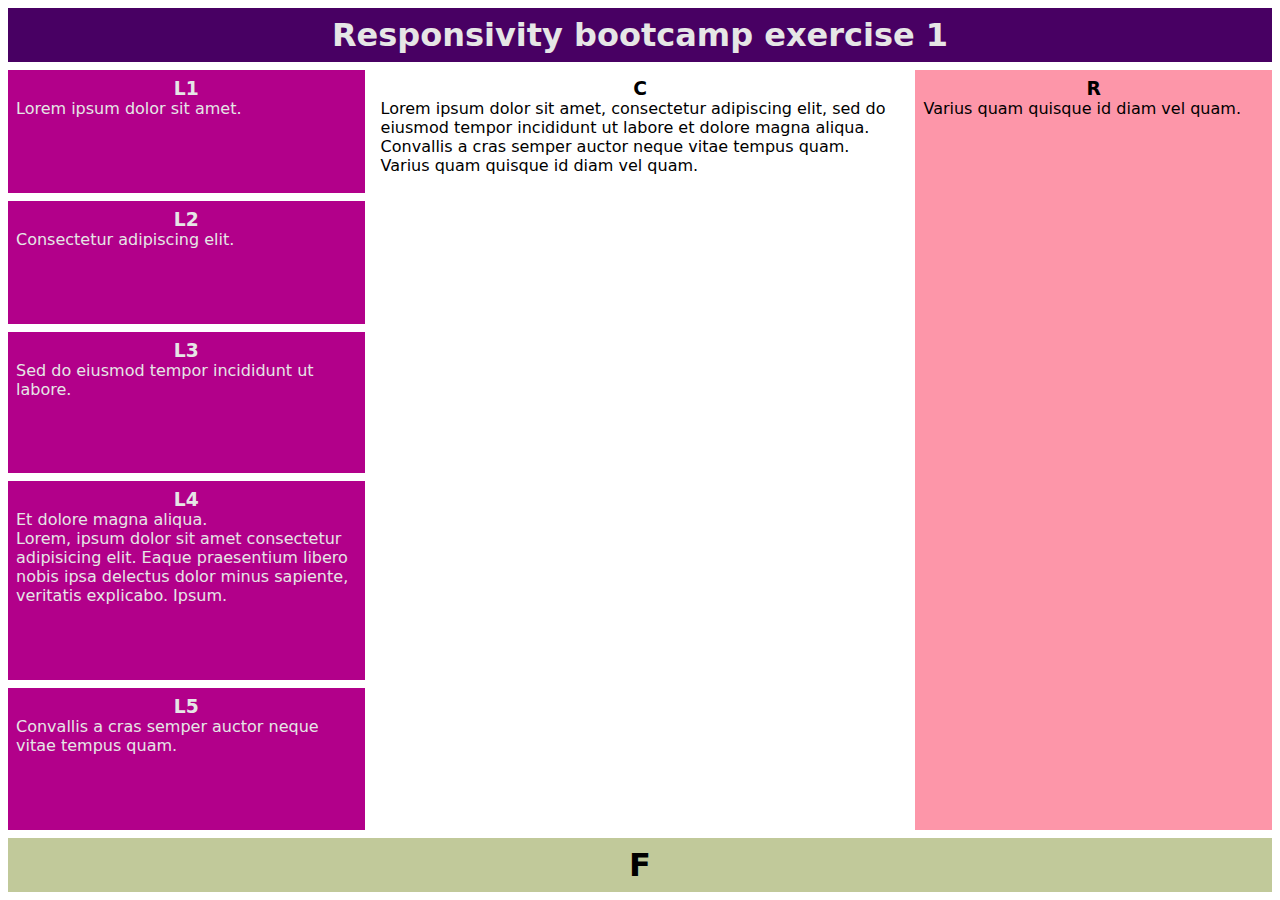
<file: respcamp1/index.html>
<!DOCTYPE html>
<html lang="en">

<head>
	<meta charset="UTF-8">
	<meta name="viewport" content="width=device-width, initial-scale=1.0">
	<link rel="stylesheet" href="index.css">
	<title>Responsivity bootcamp exercise 1</title>
</head>

<body>
	<header>
		<h1>Responsivity bootcamp exercise 1</h1>
	</header>

	<main>
		<aside class="left">
			<section class="l">
				<h3>L1</h3>
				<p>Lorem ipsum dolor sit amet.</p>
			</section>
			<section class="l">
				<h3>L2</h3>
				<p>Consectetur adipiscing elit.</p>
			</section>
			<section class="l">
				<h3>L3</h3>
				<p>Sed do eiusmod tempor incididunt ut labore.</p>
			</section>
			<section class="l">
				<h3>L4</h3>
				<p>Et dolore magna aliqua.</p>
				<p>Lorem, ipsum dolor sit amet consectetur adipisicing elit. Eaque praesentium libero nobis ipsa
					delectus dolor minus sapiente, veritatis explicabo. Ipsum.</p>
			</section>
			<section class="l">
				<h3>L5</h3>
				<p>Convallis a cras semper auctor neque vitae tempus quam.</p>
			</section>
		</aside>

		<div class="center">
			<section class="c">
				<h3>C</h3>
				<p>Lorem ipsum dolor sit amet, consectetur adipiscing elit, sed do eiusmod tempor incididunt ut labore
					et dolore magna aliqua. Convallis a cras semper auctor neque vitae tempus quam. Varius quam quisque
					id diam vel quam.</p>
			</section>
		</div>

		<aside class="right">
			<section class="r">
				<h3>R</h3>
				<p>Varius quam quisque id diam vel quam.</p>
			</section>
		</aside>

	</main>



	<footer>
		<h1>F</h1>
	</footer>

</body>

</html>
</file>
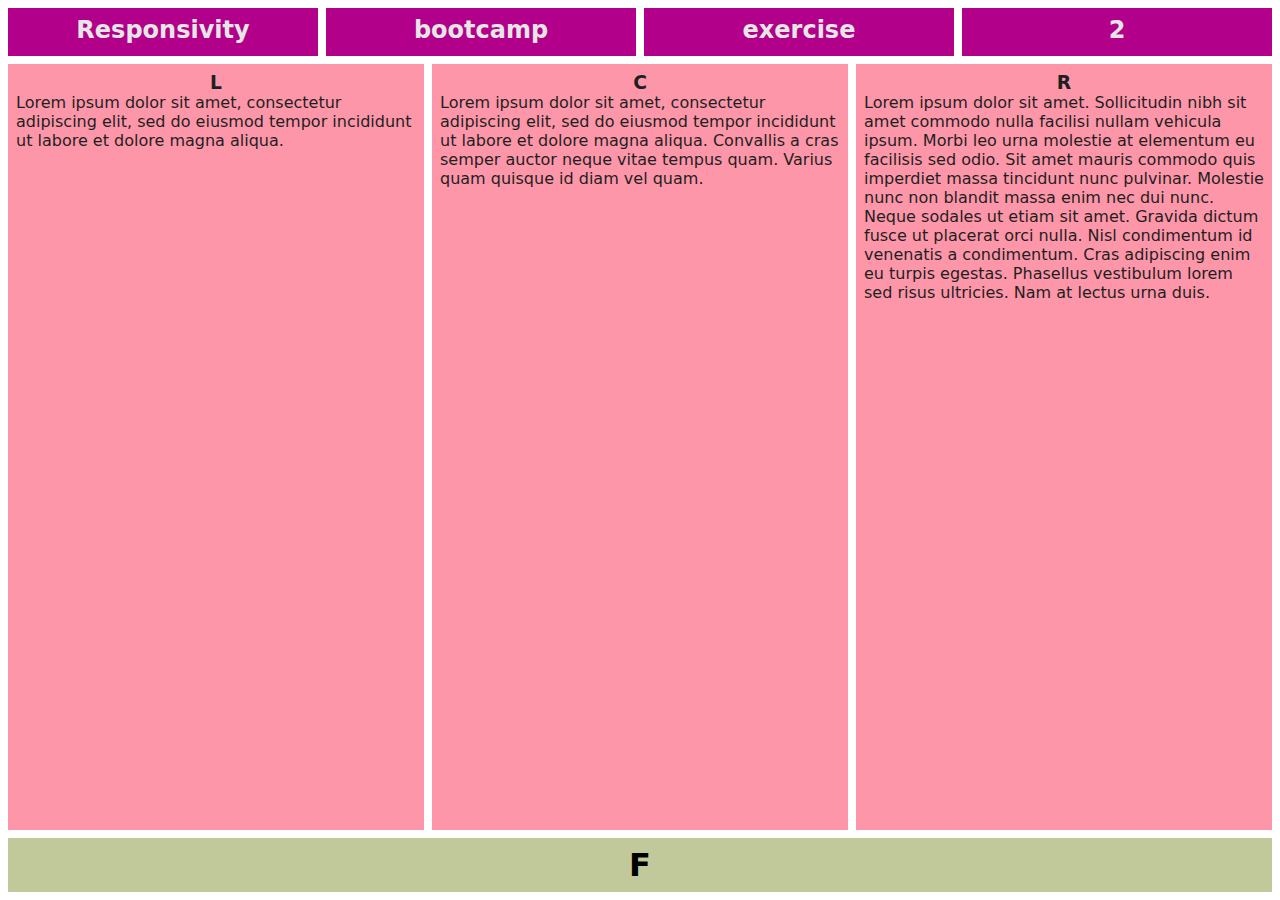
<file: respcamp2/index.html>
<!DOCTYPE html>
<html lang="en">

<head>
	<meta charset="UTF-8">
	<meta name="viewport" content="width=device-width, initial-scale=1.0">
	<link rel="stylesheet" href="index.css">
	<title>Responsivity bootcamp exercise 2</title>
</head>

<body>
	<header>
		<section>
			<h2>Responsivity</h2>
		</section>
		<section>
			<h2>bootcamp</h2>
		</section>
		<section>
			<h2>exercise</h2>
		</section>
		<section>
			<h2>2</h2>
		</section>
	</header>

	<main>
		<aside class="left">
			<section class="l">
				<h3>L</h3>
				<p>Lorem ipsum dolor sit amet, consectetur adipiscing elit, sed do eiusmod tempor incididunt ut labore
					et dolore magna aliqua.</p>
			</section>
		</aside>

		<div class="center">
			<section class="c">
				<h3>C</h3>
				<p>Lorem ipsum dolor sit amet, consectetur adipiscing elit, sed do eiusmod tempor incididunt ut labore
					et dolore magna aliqua. Convallis a cras semper auctor neque vitae tempus quam. Varius quam quisque
					id diam vel quam.</p>
			</section>
		</div>

		<aside class="right">
			<section class="r">
				<h3>R</h3>
				<p>Lorem ipsum dolor sit amet. Sollicitudin nibh sit amet commodo nulla facilisi nullam vehicula ipsum.
					Morbi leo urna molestie at elementum eu facilisis sed odio. Sit amet mauris commodo quis imperdiet
					massa tincidunt nunc pulvinar. Molestie nunc non blandit massa enim nec dui nunc. Neque sodales ut
					etiam sit amet. Gravida dictum fusce ut placerat orci nulla. Nisl condimentum id venenatis a
					condimentum. Cras adipiscing enim eu turpis egestas. Phasellus vestibulum lorem sed risus ultricies.
					Nam at lectus urna duis.</p>
			</section>
		</aside>

	</main>



	<footer>
		<h1>F</h1>
	</footer>
</body>

</html>
</file>
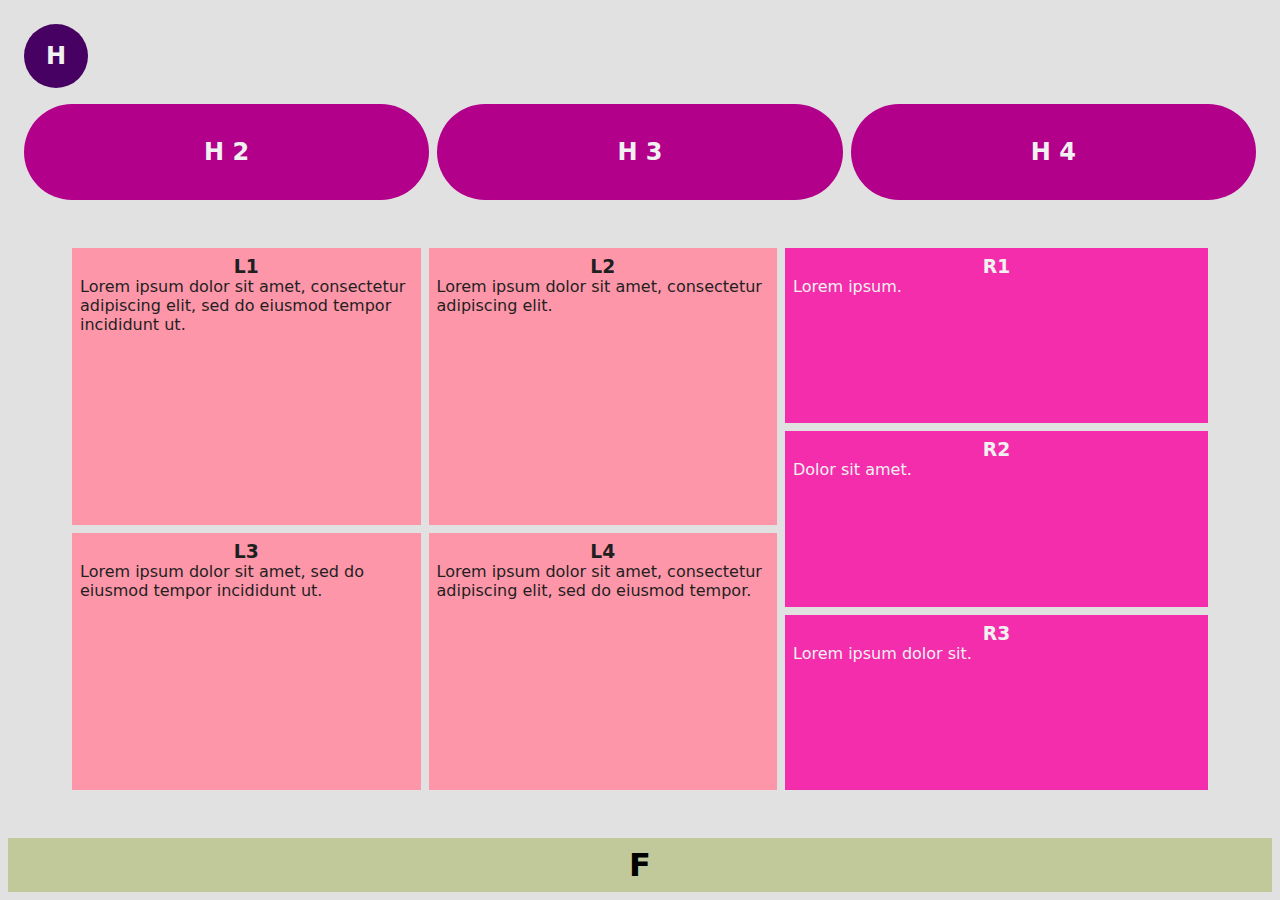
<file: respcamp3/index.html>
<!DOCTYPE html>
<html lang="en">

<head>
	<meta charset="UTF-8">
	<meta name="viewport" content="width=device-width, initial-scale=1.0">
	<link rel="stylesheet" href="index.css">
	<title>Responsivity bootcamp exercise 3</title>
</head>

<body>
	<header>
		<section class="corner">
			<h2>H</h2>
		</section>

		<div class="header-grid">
			<section class="h">
				<h2>H 2</h2>
			</section>
			<section class="h">
				<h2>H 3</h2>
			</section>
			<section class="h">
				<h2>H 4</h2>
			</section>
		</div>
	</header>

	<main>
		<aside class="left">
			<section class="l">
				<h3>L1</h3>
				<p>Lorem ipsum dolor sit amet, consectetur adipiscing elit, sed do eiusmod tempor incididunt ut.</p>
			</section>
			<section class="l">
				<h3>L2</h3>
				<p>Lorem ipsum dolor sit amet, consectetur adipiscing elit.</p>
			</section>
			<section class="l">
				<h3>L3</h3>
				<p>Lorem ipsum dolor sit amet, sed do eiusmod tempor incididunt ut.</p>
			</section>
			<section class="l">
				<h3>L4</h3>
				<p>Lorem ipsum dolor sit amet, consectetur adipiscing elit, sed do eiusmod tempor.</p>
			</section>
		</aside>

		<aside class="right">
			<section class="r">
				<h3>R1</h3>
				<p>Lorem ipsum.</p>
			</section>
			<section class="r">
				<h3>R2</h3>
				<p>Dolor sit amet.</p>
			</section>
			<section class="r">
				<h3>R3</h3>
				<p>Lorem ipsum dolor sit.</p>
			</section>
		</aside>

	</main>

	<footer>
		<h1>F</h1>
	</footer>
</body>

</html>
</file>
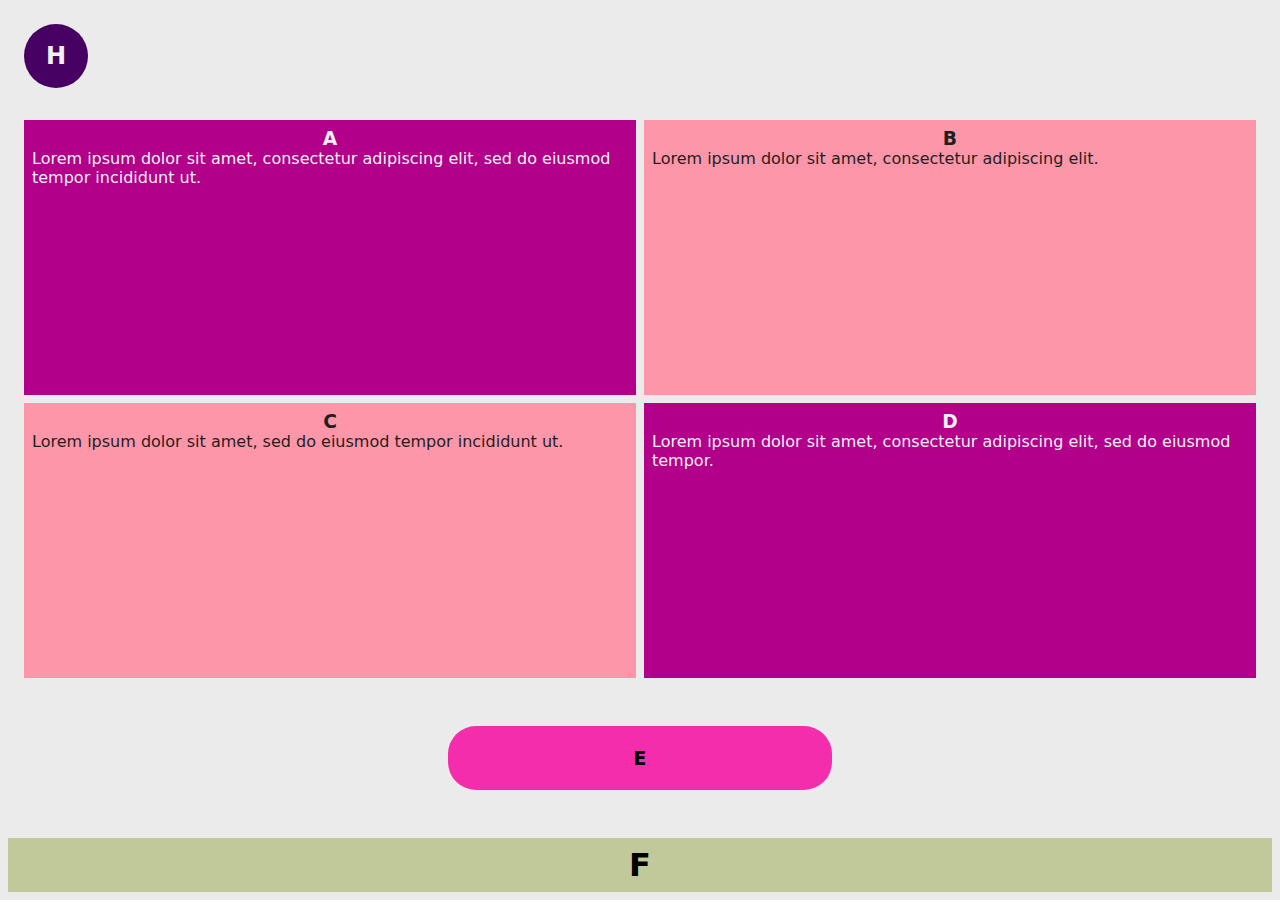
<file: respcamp4/index.html>
<!DOCTYPE html>
<html lang="en">

<head>
	<meta charset="UTF-8">
	<meta name="viewport" content="width=device-width, initial-scale=1.0">
	<link rel="stylesheet" href="index.css">
	<title>Responsivity bootcamp exercise 4</title>
</head>

<body>
	<header>
		<section class="corner">
			<h2>H</h2>
		</section>
	</header>

	<main>
		<div class="mid">
			<section class="mid A">
				<h3>A</h3>
				<p>Lorem ipsum dolor sit amet, consectetur adipiscing elit, sed do eiusmod tempor incididunt ut.</p>
			</section>
			<section class="mid B">
				<h3>B</h3>
				<p>Lorem ipsum dolor sit amet, consectetur adipiscing elit.</p>
			</section>
			<section class="mid C">
				<h3>C</h3>
				<p>Lorem ipsum dolor sit amet, sed do eiusmod tempor incididunt ut.</p>
			</section>
			<section class="mid D">
				<h3>D</h3>
				<p>Lorem ipsum dolor sit amet, consectetur adipiscing elit, sed do eiusmod tempor.</p>
			</section>
		</div>

		<aside class="bottom">
			<section class="E">
				<h3>E</h3>
			</section>
		</aside>

	</main>

	<footer>
		<h1>F</h1>
	</footer>

</body>

</html>
</file>
<file: respcamp1/index.css>
:root {
    --bg-color: rgba(225, 225, 225, 1);
    --header-color: rgba(72, 0, 99, 1);
    --aside-l-color: rgba(178, 0, 138, 1);
    --aside-r-color: rgba(253, 150, 169, 1);
    --footer-color: rgba(193, 201, 154, 1);
    --light-text-color: rgba(230, 230, 230, 1);

    /* set --display-text: none to hide text */
    --display-text: block;
    /*
    --display-text: none;
    */
}

* {
    box-sizing: border-box;
    margin: 0;
}

body {
    padding: 0.5rem;
    font-family: system-ui, -apple-system, BlinkMacSystemFont, 'Segoe UI', Roboto, Oxygen, Ubuntu, Cantarell, 'Open Sans', 'Helvetica Neue', sans-serif;
    min-height: 100vh;
    display: flex;
    flex-direction: column;
    justify-content: space-between;
}

h1,
h2,
h3 {
    text-align: center;
}

main {
    display: grid;
    grid-template-columns: 2fr 3fr 2fr;
    grid-auto-flow: row;
    padding: 0.5rem 0rem;
    gap: 0.5rem;
    flex: 1;
}

main>* {
    display: grid;
    grid-template-columns: subgrid;
    gap: 0.5rem;
}

main section,
header,
footer {
    padding: 0.5rem 0.5rem;
}

header {
    background-color: var(--header-color);
    color: var(--light-text-color);
    min-height: 3rem;
}

footer {
    background-color: var(--footer-color);
    min-height: 3rem;
}

section.l {
    background-color: var(--aside-l-color);
    color: var(--light-text-color);
}

section.r {
    background-color: var(--aside-r-color);
}

h1,
h2,
h3,
p {
    display: var(--display-text);
}

@media screen and (max-width:600px) {
    main {
        grid-template-columns: 1fr;
    }
}
</file>
<file: respcamp2/index.css>
:root {
    --bg-color: rgba(225, 225, 225, 1);
    --header-color: rgba(178, 0, 138, 1);
    --midsection-color: rgba(253, 150, 169, 1);
    --footer-color: rgba(193, 201, 154, 1);

    --light-text-color: rgba(230, 230, 230, 1);
    --dark-text-color: rgba(31, 31, 31, 1);

    /* set --display-text: none to hide text */
    --display-text: block;
    /*
    --display-text: none;
    */
}

* {
    box-sizing: border-box;
    margin: 0;
}

body {
    padding: 0.5rem;
    font-family: system-ui, -apple-system, BlinkMacSystemFont, 'Segoe UI', Roboto, Oxygen, Ubuntu, Cantarell, 'Open Sans', 'Helvetica Neue', sans-serif;
    min-height: 100vh;
    display: flex;
    flex-direction: column;
    justify-content: space-between;
}

h1,
h2,
h3 {
    text-align: center;
}

main {
    display: grid;
    grid-template-columns: 1fr 1fr 1fr;
    grid-auto-flow: row;
    padding: 0.5rem 0rem;
    gap: 0.5rem;
    flex: 1;
}

main>* {
    display: grid;
    grid-template-columns: subgrid;
    gap: 0.5rem;
}

main section,
header section,
footer {
    padding: 0.5rem 0.5rem;
}

header {
    min-height: 3rem;
    display: grid;
    grid-template-columns: 1fr 1fr 1fr 1fr;
    grid-auto-flow: row;
    gap: 0.5rem;
}

header section {
    background-color: var(--header-color);
    color: var(--light-text-color);
    min-height: 3rem;
}

footer {
    background-color: var(--footer-color);
    min-height: 3rem;
}

section.l,
section.c,
section.r {
    background-color: var(--midsection-color);
    color: var(--dark-text-color);
}

h1,
h2,
h3,
p {
    display: var(--display-text);
}

@media screen and (max-width:600px) {

    header {
        grid-template-columns: 1fr 1fr;
    }

    main {
        grid-template-columns: 1fr;
    }
}
</file>
<file: respcamp3/index.css>
:root {
    --bg-color: rgba(225, 225, 225, 1);
    --header-color: rgba(178, 0, 138, 1);
    --header-corner-color: rgba(71, 1, 99, 1);
    --midsection-color: rgba(253, 150, 169, 1);

    --aside-l-color: rgba(253, 150, 169, 1);
    --aside-r-color: rgba(244, 45, 172, 1);

    --footer-color: rgba(193, 201, 154, 1);

    --light-text-color: rgba(241, 241, 241, 1);
    --dark-text-color: rgba(31, 31, 31, 1);

    /* set --display-text: none to hide text */
    --display-text: block;
    /*
    --display-text: none;
    */
}

* {
    box-sizing: border-box;
    margin: 0;
}

body {
    background-color: var(--bg-color);
    padding: 1.5rem 0.5rem 0.5rem;
    font-family: system-ui, -apple-system, BlinkMacSystemFont, 'Segoe UI', Roboto, Oxygen, Ubuntu, Cantarell, 'Open Sans', 'Helvetica Neue', sans-serif;
    min-height: 100vh;
    display: flex;
    flex-direction: column;
    justify-content: space-between;
}

h1,
h2,
h3 {
    text-align: center;
}

main {
    display: flex;
    flex-direction: row;
    justify-content: center;
    width: auto;
    padding: 3rem 4rem 3rem;
    flex: 1;
    gap: 0.5rem;
}

main>* {
    display: grid;
    grid-template-columns: subgrid;
    gap: 0.5rem;
}

main aside.left {
    display: grid;
    grid-template-columns: 1fr 1fr;
    grid-auto-flow: row;
    min-height: 5rem;
    width: 100%;
    padding: 0rem;
    flex: 1;

}

main aside.right {
    width: 55%;
    display: grid;
    grid-template-columns: 1fr;
    flex: 0.6;

}


main section,
header section,
footer {
    padding: 0.5rem 0.5rem;
    min-height: 3rem;
}

header {
    min-height: 3rem;
    padding: 0 1rem;
}

div.header-grid {
    display: grid;
    grid-template-rows: 1fr;
    grid-auto-flow: column;
    gap: 0.5rem;
}

header section {
    background-color: var(--header-color);
    color: var(--light-text-color);
    min-height: 6rem;

    border-radius: 100rem;
    align-content: center;
}

header section.corner {
    background-color: var(--header-corner-color);
    padding: 0;
    margin: 0 0 1rem;
    min-width: 4rem;
    min-height: 4rem;
    width: max-content;
    border-radius: 2rem;
}

footer {
    background-color: var(--footer-color);
    min-height: 3rem;
}

section.l {
    background-color: var(--aside-l-color);
    color: var(--dark-text-color);
}

section.r {
    background-color: var(--aside-r-color);
    color: var(--light-text-color);
}

h1,
h2,
h3,
p {
    display: var(--display-text);
}


@media screen and (max-width:600px) {
    header {
        padding: 0;
        align-content: center;
        align-items: center;
        justify-content: center;
        justify-items: center;
    }

    header section.corner {
        margin: 0 auto 0.5rem;
    }

    header section.h {
        min-height: 3.5rem;
    }

    header div.header-grid {
        grid-template-columns: 1fr;
        grid-auto-flow: row;
    }

    main {
        flex-direction: column;
        padding: 0.5rem 0;
    }

    main aside.left {
        grid-template-columns: 1fr;
    }

    main aside.right {
        grid-template-columns: 1fr 1fr 1fr;
        width: 100%;
    }
}
</file>
<file: respcamp4/index.css>
:root {
    --bg-color: rgba(235, 235, 235, 1);
    --header-corner-color: rgba(71, 1, 99, 1);

    --mid-1-color: rgba(253, 150, 169, 1);
    --mid-2-color: rgba(178, 0, 138, 1);
    --aside-b-color: rgba(244, 45, 172, 1);

    --footer-color: rgba(193, 201, 154, 1);

    --light-text-color: rgba(241, 241, 241, 1);
    --dark-text-color: rgba(31, 31, 31, 1);

    /* set --display-text: none to hide text */
    --display-text: block;
    /*
    --display-text: none;
    */
}

* {
    box-sizing: border-box;
    margin: 0;
}

body {
    background-color: var(--bg-color);
    padding: 1.5rem 0.5rem 0.5rem;
    font-family: system-ui, -apple-system, BlinkMacSystemFont, 'Segoe UI', Roboto, Oxygen, Ubuntu, Cantarell, 'Open Sans', 'Helvetica Neue', sans-serif;
    min-height: 100vh;
    display: flex;
    flex-direction: column;
    justify-content: space-between;
}

h1,
h2,
h3 {
    text-align: center;
}

main {
    padding: 2rem 1rem 1rem;
    display: flex;
    flex-direction: column;
    justify-content: space-between;
    flex: 1;
}

main>* {
    gap: .5rem;
}

div.mid {
    display: grid;
    grid-template-columns: 1fr 1fr;
    grid-auto-flow: row;
    min-height: 5rem;
    width: 100%;
    flex: 1;
}

aside.bottom {
    align-self: center;
    margin: 3rem 0 2rem; /* +1rem bottom from main padding */
}

aside.bottom section {
    background-color: var(--aside-b-color);
    min-width: 30vw;
    min-height: 4rem;
    width: fit-content;
    align-content: center;
    border-radius: 1.75rem;
}

main section,
header section,
footer {
    padding: 0.5rem 0.5rem;
    min-height: 2rem;
}

header {
    min-height: 3rem;
    padding: 0 1rem;
}

div.header-grid {
    display: grid;
    grid-template-rows: 1fr;
    grid-auto-flow: column;
}

header section.corner {
    background-color: var(--header-corner-color);
    color: var(--light-text-color);

    padding: 0;
    min-width: 4rem;
    min-height: 4rem;
    width: max-content;
    border-radius: 2rem;

    align-content: center;
}

footer {
    background-color: var(--footer-color);
    min-height: 3rem;
}

section.mid.B,
section.mid.C {
    background-color: var(--mid-1-color);
    color: var(--dark-text-color);
}

section.mid.A,
section.mid.D {
    background-color: var(--mid-2-color);
    color: var(--light-text-color);
}

h1,
h2,
h3,
p {
    display: var(--display-text);
}


@media screen and (max-width:600px) {
    header section.corner {
        margin: 0rem auto 0rem;
    }

    main {
        flex-direction: column;
        padding: 1rem 0rem 0.5rem;
    }

    aside.bottom {
        margin: 0.5rem 0 0;
    }
    
    aside.bottom section {
        min-height: 3rem;
    }

    div.mid {
        grid-template-columns: 1fr;
        width: 100%;
    }

    section.mid.B {
        order: -1;
        /* ew... */
    }
}
</file>
